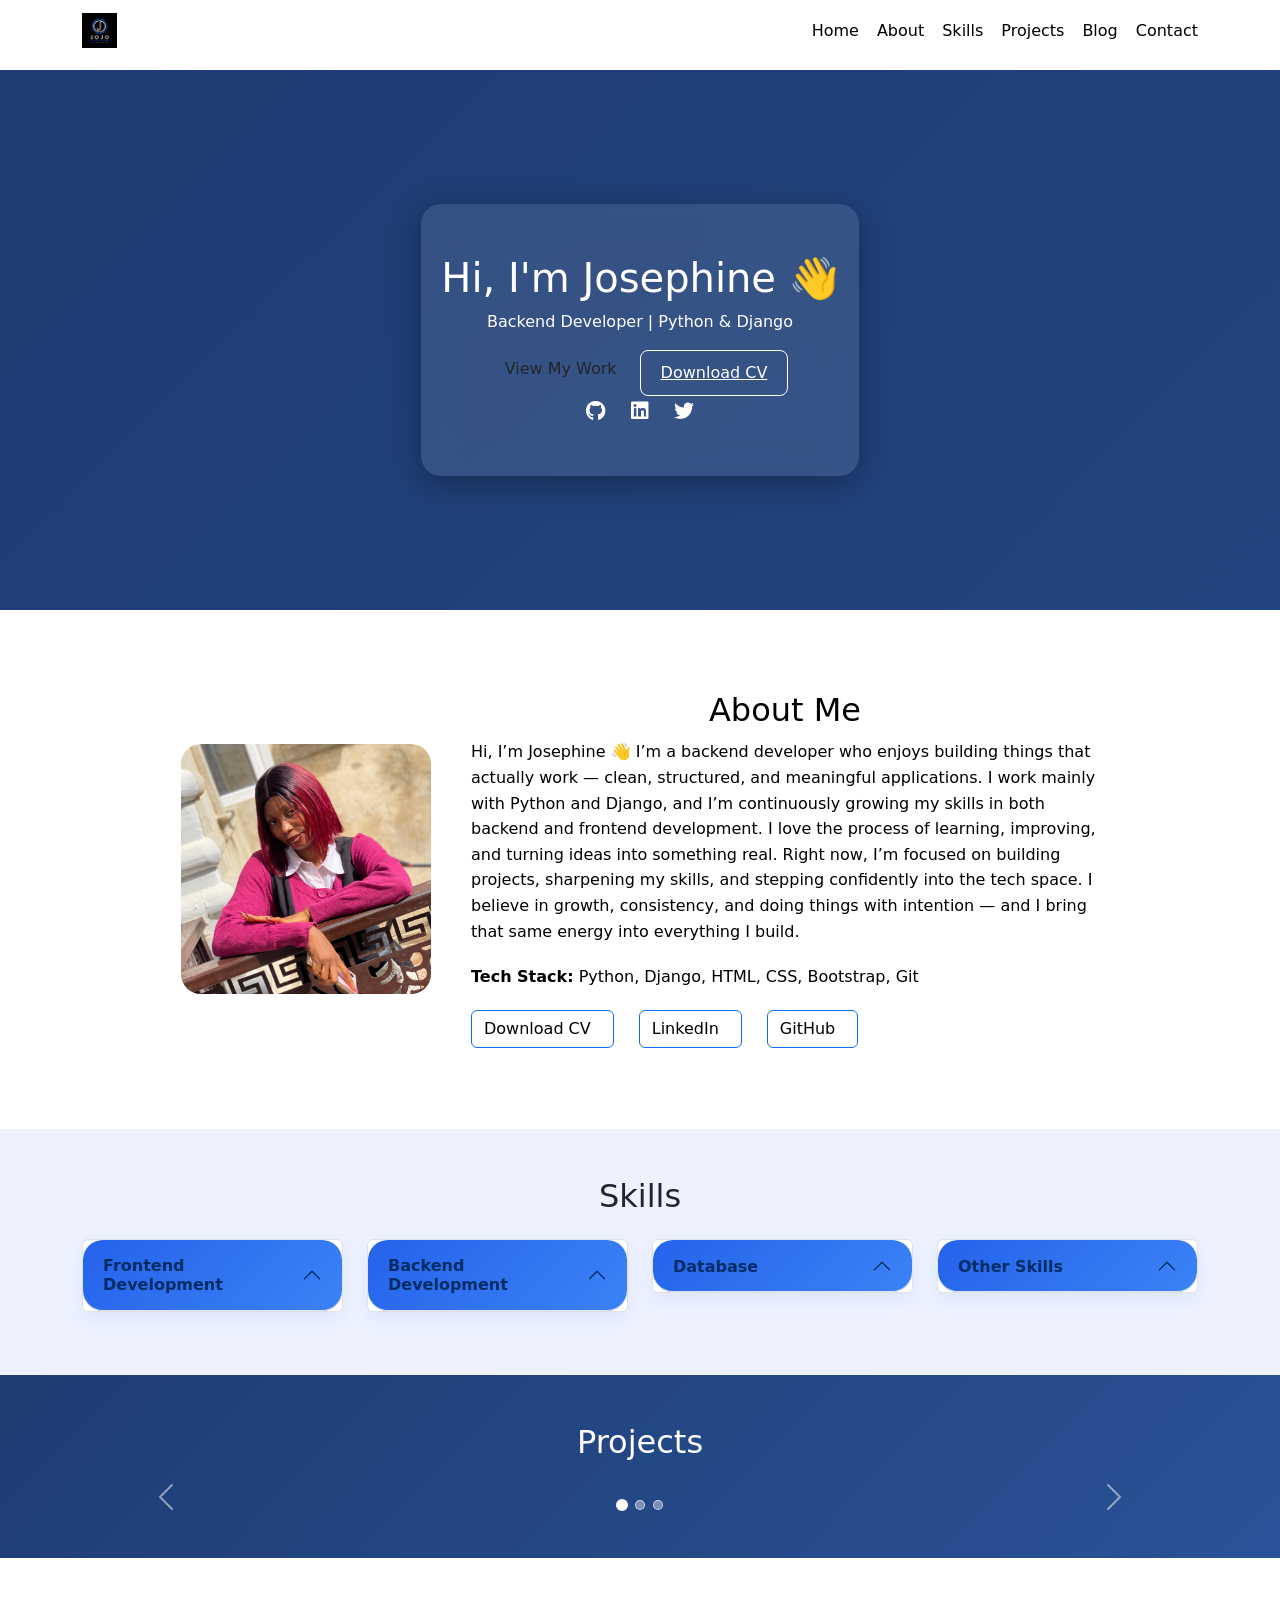
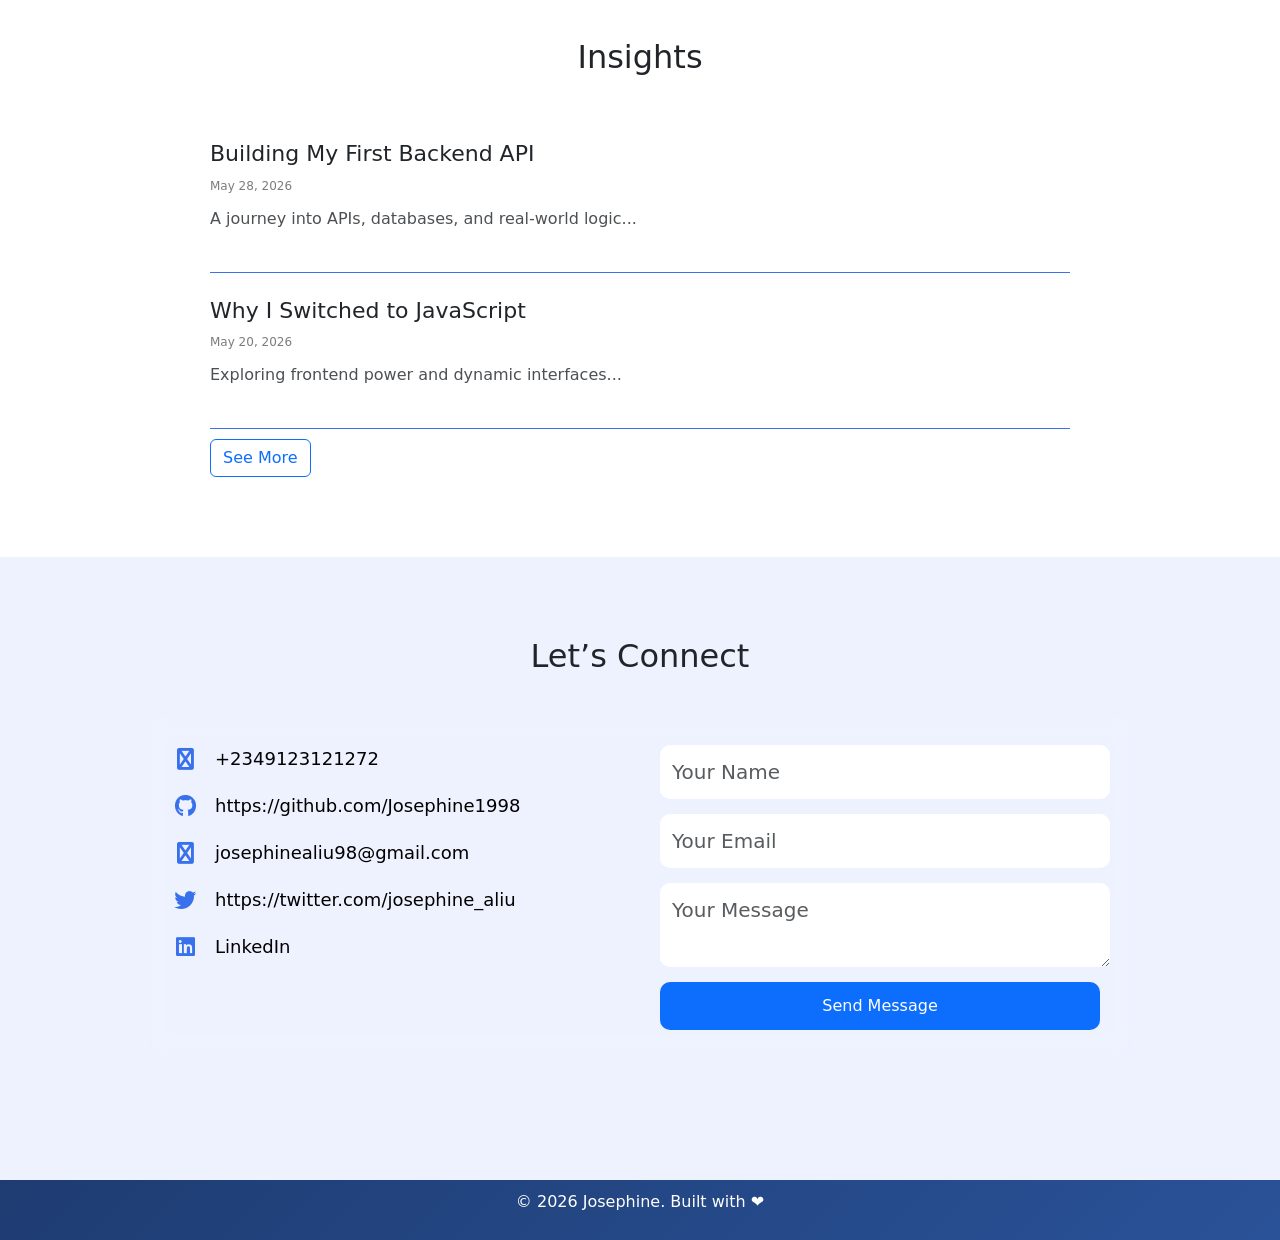
<file: index.html>
<!DOCTYPE html>
<html lang="en">
<head>
    <meta charset="UTF-8">
    <meta name="viewport" content="width=device-width, initial-scale=1.0">
    <title>Document</title>

    <link rel="stylesheet" href="./style.css"> 
    
    <link href="https://cdn.jsdelivr.net/npm/bootstrap@5.3.0/dist/css/bootstrap.min.css" rel="stylesheet">
    <link rel="stylesheet" href="https://cdnjs.cloudflare.com/ajax/libs/font-awesome/6.0.0/css/all.min.css">
    <script src="./script.js"></script>
    <script src="https://cdn.jsdelivr.net/npm/bootstrap@5.3.0/dist/js/bootstrap.bundle.min.js"></script>
  </head>
<body>
  <!--Navigation Bar-->
  <nav class="navbar custom-nav fixed-top">
  <div class="container nav-wrapper">

    <a class="navbar-brand fw-bold" href="#">
      <img src="./image/logoo.png" alt="Logo" height="35">
    </a>

    <div class="nav-links">
      <a class="nav-link" href="#home">Home</a>
      <a class="nav-link" href="#about">About</a>
      <a class="nav-link" href="#skills">Skills</a>
      <a class="nav-link" href="#projects">Projects</a>
      <a class="nav-link" href="#blog">Blog</a>
      <a class="nav-link" href="#contact">Contact</a>
    </div>

  </div>
</nav>
<div class="nav-spacer"></div>
    <!--Hero Section--->
<section id="home" class="hero">
  <div class="glass-card hero-card">

    <h1 class="fade-in">Hi, I'm Josephine 👋</h1>
    <p class="fade-in delay-1">
      Backend Developer | Python & Django
    </p>

    <div class="hero-buttons fade-in delay-2 d-flex justify-content-center flex-nowrap">
      <a href="#projects" class="btn">View My Work</a>
      <a href="https://drive.google.com/file/d/1-ngdaUMreWk4tXXgG9ZbaPuMj45Tqpm9/view?usp=drive_link" download class="btn-outline">Download CV</a>
    </div>

    <div class="socials fade-in delay-3">
      <a href="https://github.com/josephine1998"><i class="fab fa-github"></i></a>
      <a href="https://www.linkedin.com/in/josephine-aliu-448036221?"><i class="fab fa-linkedin"></i></a>
      <a href="https://twitter.com/josephine_aliu"><i class="fab fa-twitter"></i></a>
    </div>

  </div>
</section>
<!--About Section--->
<section id="about" class="about reveal">
  <div class="about-card">
    
    <div class="about-image">
      <img src="./image/abt.JPG" alt="Profile">
    </div>

    <div class="about-content">
      <h2>About Me</h2>
      <p>
Hi, I’m Josephine 👋

I’m a backend developer who enjoys building things that actually work — clean, structured, and meaningful applications. I work mainly with Python and Django, and I’m continuously growing my skills in both backend and frontend development.

I love the process of learning, improving, and turning ideas into something real. Right now, I’m focused on building projects, sharpening my skills, and stepping confidently into the tech space.

I believe in growth, consistency, and doing things with intention — and I bring that same energy into everything I build.
</p>
<p><strong>Tech Stack:</strong> Python, Django, HTML, CSS, Bootstrap, Git</p>

      <div class="about-buttons">
        <button type="button" class="btn btn-outline-primary"><a href="https://drive.google.com/file/d/1-ngdaUMreWk4tXXgG9ZbaPuMj45Tqpm9/view?usp=drive_link" download>Download CV </a></button>
        <button type="button" class="btn btn-outline-primary"><a href="https://www.linkedin.com/in/josephine-aliu-448036221?">LinkedIn</a></button>
        <button type="button" class="btn btn-outline-primary"><a href="https://github.com/josephine1998">GitHub</a></button>
      </div>
    </div>

  </div>
</section>
<!--Skill Section--->
<section id="skills" class="skills py-5">
  <div class="container">
    <h2 class="text-center mb-4">Skills</h2>

    <div class="row" id="skillsAccordion">
    
      <!-- FRONTEND -->
      <div class="col-md-3">
        <div class="accordion">

          <div class="accordion-item">
            <h2 class="accordion-header">
              <button class="accordion-button" type="button" data-bs-toggle="collapse" data-bs-target="#frontend">
                Frontend Development
              </button>
            </h2>

            <div id="frontend" class="accordion-collapse collapse" data-bs-parent="#skillsAccordion">
              <div class="accordion-body">

                <p>HTML</p>
                <div class="progress mb-2">
                  <div class="progress-bar" style="width:80%">80%</div>
                </div>

                <p>CSS</p>
                <div class="progress mb-2">
                  <div class="progress-bar" style="width:70%">70%</div>
                </div>

                <p>JavaScript</p>
                <div class="progress">
                  <div class="progress-bar" style="width:60%">60%</div>
                </div>

              </div>
            </div>
          </div>

        </div>
      </div>

      <!-- BACKEND -->
      <div class="col-md-3">
        <div class="accordion" id="backendSkills">

          <div class="accordion-item">
            <h2 class="accordion-header">
              <button class="accordion-button" type="button" data-bs-toggle="collapse" data-bs-target="#backend">
                Backend Development
              </button>
            </h2>

            <div id="backend" class="accordion-collapse collapse" data-bs-parent="#skillsAccordion">
              <div class="accordion-body">

                <p>Python</p>
                <div class="progress mb-2">
                  <div class="progress-bar" style="width:90%">90%</div>
                </div>

                <p>Django</p>
                <div class="progress mb-2">
                  <div class="progress-bar" style="width:70%">70%</div>
                </div>

                <p>Flask</p>
                <div class="progress">
                  <div class="progress-bar" style="width:60%">60%</div>
                </div>

              </div>
            </div>
          </div>

        </div>
      </div>

      <!-- DATABASE -->
      <div class="col-md-3">
        <div class="accordion" id="databaseSkills">

          <div class="accordion-item">
            <h2 class="accordion-header">
              <button class="accordion-button" type="button" data-bs-toggle="collapse" data-bs-target="#database">
                Database
              </button>
            </h2>

            <div id="database" class="accordion-collapse collapse" data-bs-parent="#skillsAccordion">
              <div class="accordion-body">

                <p>SQLite</p>
                <div class="progress mb-2">
                  <div class="progress-bar" style="width:85%">85%</div>
                </div>

                <p>PostgreSQL</p>
                <div class="progress">
                  <div class="progress-bar" style="width:70%">70%</div>
                </div>

              </div>
            </div>
          </div>

        </div>

      </div>

      <!-- OTHER -->
       <div class="col-md-3">
        <div class="accordion" id="otherSkills">

          <div class="accordion-item">
            <h2 class="accordion-header">
              <button class="accordion-button" type="button" data-bs-toggle="collapse" data-bs-target="#others">
                Other Skills
              </button>
            </h2>

            <div id="others" class="accordion-collapse collapse" data-bs-parent="#skillsAccordion">
              <div class="accordion-body">

                <p>Git</p>
                <div class="progress mb-2">
                  <div class="progress-bar" style="width:90%">90%</div>
                </div>

                <p>GitHub</p>
                <div class="progress mb-2">
                  <div class="progress-bar" style="width:85%">85%</div>
                </div>

                <p>Testing</p>
                <div class="progress">
                  <div class="progress-bar" style="width:70%">60%</div>
                </div>

              </div>
            </div>
          </div>

        </div>
      </div>
      </div>
    </div>
  </div>
</section>
<!--Projects Section--->
  <section id="projects" class="py-5">
  <div class="container">
    <h2 class="text-center mb-4">Projects</h2>

    <div id="projectsCarousel" class="carousel slide" data-bs-ride="carousel" data-bs-interval="3000">


  <div class="carousel-inner" id="carouselInner">
    <!-- Js injects slides here -->
  </div>

      <!-- indicators -->
  <div class="custom-indicators">
    <button type="button" data-bs-target="#projectsCarousel" data-bs-slide-to="0" class="active"></button>
    <button type="button" data-bs-target="#projectsCarousel" data-bs-slide-to="1"></button>
    <button type="button" data-bs-target="#projectsCarousel" data-bs-slide-to="2"></button>
  </div>

  <!-- controls -->
  <button class="carousel-control-prev" type="button" data-bs-target="#projectsCarousel" data-bs-slide="prev">
    <span class="carousel-control-prev-icon"></span>
  </button>

  <button class="carousel-control-next" type="button" data-bs-target="#projectsCarousel" data-bs-slide="next">
    <span class="carousel-control-next-icon"></span>
  </button>

</div>
  </div>
</section>
  <!-- Blog Section -->
<section id="blog" class="blog">
  <h2>Insights</h2>

  <div class="blog-list">
    
    <div class="blog-item">
      <h3>Building My First Backend API</h3>
      <span>May 28, 2026</span>
      <p>A journey into APIs, databases, and real-world logic...</p>
    </div>

    <div class="blog-item">
      <h3>Why I Switched to JavaScript</h3>
      <span>May 20, 2026</span>
      <p>Exploring frontend power and dynamic interfaces...</p>
    </div>

  </div>
  <div class="blog-buttons">
  <button class="btn btn-outline-primary" type="submit">See More</button>
  </div>
</section>
<!--Contact Section--->
<section id="contact" class="contact">
  <h2>Let’s Connect</h2>

  <div class="contact-container">

    <!-- LEFT: SOCIALS -->
    <div class="contact-socials">

      <a href="tel:+2349123121272">
        <i class="fab fa-phone"></i>
        <span>+2349123121272</span>
      </a>
      
      <a href="https://github.com/Josephine1998" target="_blank">
        <i class="fab fa-github"></i>
        <span>https://github.com/Josephine1998</span>
      </a>

      <a href="mailto:josephinealiu98@gmail.com" target="_blank">
        <i class="fab fa-envelope"></i>
        <span>josephinealiu98@gmail.com</span>
      </a>

      <a href="https://twitter.com/josephine_aliu" target="_blank">
        <i class="fab fa-twitter"></i>
        <span>https://twitter.com/josephine_aliu</span>
      </a>
      
      <a href="https://www.linkedin.com/in/josephine-aliu-448036221?" target="_blank">
        <i class="fab fa-linkedin"></i>
        <span>LinkedIn</span>
      </a>

    </div>

    <!-- RIGHT: FORM -->
    <div class="contact-form">
      <form>
        <input type="text" class="form-control form-control-lg"placeholder="Your Name">
        <input type="email" class="form-control form-control-lg" placeholder="Your Email">
        <textarea class="form-control form-control-lg" placeholder="Your Message"></textarea>
        <button class="btn btn-primary" type="submit">Send Message</button>
      </form>
    </div>

  </div>
</section>
<!-- Footer section -->
<footer class="footer">
  <p>© 2026 Josephine. Built with ❤️</p>
</footer>
<script src="./script.js"></script>
</body>
</html>
</file>
<file: style.css>
/* NAVBAR STYLE */
html {
  scroll-behavior: smooth;
}

/* RESET */
* {
  margin: 0;
  padding: 0;
  box-sizing: border-box;
}

body {
  font-family: 'Segoe UI', sans-serif;
  line-height: 1.6;
  background-color: #f8f9fa;
  color: #333;
  margin: 0;
  font-family: 'Poppins', sans-serif;
}

/* BASE NAVBAR */
.custom-nav {
  position: fixed;
  top: 0;
  left: 0;
  right: 0;
  z-index: 9999;

  background: transparent;
  transition: all 0.3s ease;
}

/* SCROLLED STATE */
.custom-nav.scrolled {
  background: #fff;
  box-shadow: 0 2px 10px rgba(0,0,0,0.08);
}

.navbar-brand {
  align-self: flex-start;
}

/* LAYOUT */
.nav-wrapper {
  display: flex;
  justify-content: space-between;
  align-items: center;
  width: 100%;
}

/* NAV LINKS DESKTOP */
.nav-links {
  display: flex;
  gap: 18px;
}

.nav-links .nav-link {
  text-decoration: none;
  color: #000;
  font-weight: 500;
}

.nav-spacer {
  height: 70px; /* match your navbar height */
}

/* MOBILE */
@media (max-width: 768px) {

  .nav-links {
    display: flex;
    flex-wrap: nowrap;

    overflow-x: auto;
    overflow-y: hidden;

    width: 100%;

    gap: 18px;
    padding: 10px 0;

    -webkit-overflow-scrolling: touch;

    /* 🔥 KEY: forces real overflow behavior */
    white-space: nowrap;
  }

  .nav-links a {
    flex: 0 0 auto;
    white-space: nowrap;
  }

  /* optional: makes it feel more “carousel-like” */
  .nav-links {
    scroll-snap-type: x mandatory;
  }

  .nav-links a {
    scroll-snap-align: start;
  }

  .nav-links::-webkit-scrollbar {
    display: none;
  }

  .nav-spacer {
  height: 90px; /* match your navbar height */
  }
}

/* CONTAINER SPACING */
section {
  padding: 80px 0;
}

/* HEADINGS */
h1, h2, h3 {
  font-weight: 700;
}

h2 {
  text-align: center;
  margin-bottom: 40px;
}

/* BUTTON */
.btn-primary {
  background-color: #2563eb;
  border: none;
  padding: 10px 20px;
  border-radius: 5px;
  transition: 0.3s ease;
}

.btn-primary:hover {
  background-color: #1e40af;
}

/* ================= HERO ================= */
/* .hero {
  height: 100vh;
  display: flex;
  align-items: center;
  justify-content: center;
  text-align: center;
  background: linear-gradient(to right, #2563eb, #3b82f6);
  color: white;
}

.hero h1 {
  font-size: 3rem;
}

.hero p {
  margin: 15px 0;
  font-size: 1.2rem;
} */

/* HERO */
.hero {
  min-height: 60vh;
  display: flex;
  align-items: center;
  justify-content: center;
  padding: 10px;
  background: linear-gradient(135deg, #1e3c72, #2a5298);
  animation: gradientMove 8s ease infinite;
  background-size: 300% 300%;
  color: white;
}

/* Smooth moving gradient */
@keyframes gradientMove {
    0% { background-position: 0% 50%; }
    50% { background-position: 100% 50%; }
    100% { background-position: 0% 50%; }
}


/* GLASS CARD */
.glass-card {
  background: rgba(255, 255, 255, 0.1);
  border-radius: 20px;
  backdrop-filter: blur(15px);
  -webkit-backdrop-filter: blur(15px);
  padding: 50px 20px;
  text-align: center;
  box-shadow: 0 8px 32px rgba(0,0,0,0.3);
  max-width: 600px;
}

/* BUTTONS */
.btn {
  background: #00c6ff;
  padding: 10px 20px;
  border-radius: 8px;
  color: white;
  text-decoration: none;
  margin-right: 10px;
}

.btn-outline {
  border: 1px solid white;
  padding: 10px 20px;
  border-radius: 8px;
  color: white;
}

/* SOCIALS */
.socials a {
  margin: 10px;
  font-size: 20px;
  color: white;
}
.fade-in {
  opacity: 0;
  transform: translateY(20px);
  animation: fadeUp 0.8s ease forwards;
}

.delay-1 { animation-delay: 0.3s; }
.delay-2 { animation-delay: 0.6s; }
.delay-3 { animation-delay: 0.9s; }

@keyframes fadeUp {
  to {
    opacity: 1;
    transform: translateY(0);
  }
}

.reveal {
  opacity: 0;
  transform: translateY(40px);
  transition: 0.6s ease;
}

.reveal.active {
  opacity: 1;
  transform: translateY(0);
}

/* ================= ABOUT ================= */
.about {
  display: flex;
  justify-content: center;
  padding: 60px 20px;
}

.about-card {
  display: flex;
  align-items: center;
  gap: 40px;
  max-width: 1000px;
  width: 100%;

  background: rgba(255, 255, 255, 0.08);
  backdrop-filter: blur(15px);
  border-radius: 20px;
  padding: 40px;

  border: 1px solid rgba(255, 255, 255, 0.2);
}

.about-image img {
  width: 250px;
  height: 250px;
  object-fit: cover;
  border-radius: 20px;
}

.about-content {
  flex: 1;
  color: black;
  /* opacity: 1;
  position: relative;
  z-index: 2; */
}

.about-content h2 {
  margin-bottom: 10px;
}

.about-content p {
  line-height: 1.6;
  margin-bottom: 20px;
  text-align: left;
}

.about-buttons {
  display: flex;
  gap: 15px;
  flex-wrap: nowrap; /* 🚨 THIS IS THE KEY */
  justify-content: flex-start;
  flex-wrap: nowrap;
  overflow-x: auto; /* allows scroll instead of breaking */
}

.about-buttons a {
  margin-right: 10px;
  /* padding: 10px; */
  border-radius: 10px;
  text-decoration: none;
  color: black;
  transition: 0.3s;

}

/* .about-buttons a:hover {
  background: rgba(255, 255, 255, 0.3);
} */

@media (max-width: 768px) {
  .about-card {
    flex-direction: column;
    text-align: center;
  }

  .about-image img {
    width: 180px;
    height: 180px;
  }

  .about-buttons {
    gap: 10px;
    text-align: center;
  }

  .about-buttons button {
    font-size: 12px;
    padding: 8px 10px;
    text-align: center;
  }

  .about-buttons a {
    display: inline-block;
    margin-bottom: 10px;
  }

}

/* ================= SKILLS ================= */
.accordion-button {
  font-weight: 600;
}

.accordion-button:not(.collapsed) {
  background-color: #2563eb;
  color: white;
}

.accordion-body {
  background-color: #f9fafb;
}

/* SOFT ACCORDION STYLE */
.accordion-item {
  border: none;
  border-radius: 20px;
  margin-bottom: 15px;
  overflow: hidden;
  box-shadow: 0 8px 20px rgba(37, 99, 235, 0.08);
}

/* HEADER BUTTON */
.accordion-button {
  border-radius: 20px !important;
  background: #f0f4ff;
  font-weight: 600;
  color: #2563eb;
  padding: 15px;
}

/* WHEN OPEN */
.accordion-button:not(.collapsed) {
  background: linear-gradient(135deg, #2563eb, #3b82f6);
  color: white;
}

/* REMOVE UGLY BORDER LINE */
.accordion-button:focus {
  box-shadow: none;
}

/* BODY */
.accordion-body {
  background: #ffffff;
  border-radius: 15px;
}

/* PROGRESS BAR SOFT LOOK */
.progress {
  height: 8px;
  border-radius: 50px;
  background-color: #e0e7ff;
}

.progress-bar {
  border-radius: 50px;
  background: linear-gradient(90deg, #2563eb, #60a5fa);
}

.skills {
  background-color: #eef2ff;
}

.progress {
  height: 10px;
  border-radius: 20px;
  overflow: hidden;
  margin-bottom: 20px;
}

.progress-bar {
  background-color: #2563eb;
  font-size: 10px;
  text-align: right;
  padding-right: 5px;
}

/* ================= PROJECTS ================= */
#projects{
  background: linear-gradient(135deg, #1e3c72, #2a5298);
  color: white;
}

.card img {
  height: 200px;
  object-fit: cover;
}

.card-body {
  padding: 10px;
  display: flex;
  flex-direction: column;
  flex-grow: 1;
}

.card {
  border-radius: 20px;
  overflow: hidden;
  transition: 0.3s ease;
  padding: 0; /* 🔥 remove padding or it looks weird in carousel */
  margin-bottom: 0;
  width: 100%;
  max-width: 350px;
}


.card:hover {
  transform: translateY(-8px);
}

/* overlay */
.card-overlay {
  position: absolute;
  bottom: 0;
  background: rgba(37, 99, 235, 0.9);
  color: white;
  width: 100%;
  padding: 15px;
  transform: translateY(100%);
  transition: 0.3s;
}

.card:hover .card-overlay {
  transform: translateY(0);
}

#projects {
  min-height: 40v;
  padding: 30px 0;
}

.project-card {
  display: flex;
  flex-direction: column;
  justify-content: space-between;
  height: 100%;
}

#about {
  min-height: 60v;
  padding: 40px 0;
}

.card-body .btn {
  margin-top: auto;
  align-self: flex-start;
}

.custom-indicators {
  position: static !important; /* override Bootstrap's absolute positioning */
  margin-top: 15px;
  display: flex;
  justify-content: center;
  gap: 8px;
}

.custom-indicators button {
  width: 10px;
  height: 10px;
  border-radius: 50%;

  background-color: rgba(255, 255, 255, 0.4);
  border: 1px solid rgba(255, 255, 255, 0.6);
}

.custom-indicators .active {
  background-color: #ffffff;
  transform: scale(1.2);
}

@media (max-width: 768px) {

  .proects-btn {
    display: none;
  }

}

/* ================= BLOG ================= */
.blog {
  padding: 80px 20px;
  max-width: 900px;
  margin: auto;
}

.blog h2 {
  font-size: 32px;
  margin-bottom: 40px;
}

.blog-item {
  padding: 25px 0;
  border-bottom: 1px solid rgba(37, 99, 235, 0.9);
  cursor: pointer;
  transition: 0.3s;
  position: relative;
}


.blog-item h3 {
  font-size: 22px;
  margin-bottom: 5px;
}

.blog-item span {
  font-size: 12px;
  opacity: 0.6;
}

.blog-item p {
  margin-top: 10px;
  opacity: 0.8;
  max-width: 600px;
}

.blog-item:hover {
  transform: translateX(10px);
}

.blog-item::before {
  content: "";
  position: absolute;
  left: 0;
  bottom: 0;
  width: 0%;
  height: 2px;
  background: white;
  transition: 0.3s;
}

.blog-item:hover::before {
  width: 100%;
}

.blog-buttons {
  margin-top: 10px;
}

@media (max-width: 768px) {
  .blog {
    padding: 60px 15px;
  }

  .blog h2 {
    font-size: 24px;
    text-align: center;
  }

  .blog-item h3 {
    font-size: 18px;
  }

  .blog-item p {
    font-size: 14px;
  }
}

@media (max-width: 480px) {
  .blog-item {
    padding: 20px 0;
  }
}
/* ================= CONTACT ================= */
.contact-container {
  display: flex;
  justify-content: space-between;
  gap: 40px;
  max-width: 1000px;
  margin: 40px auto;
  padding: 30px;
  border-radius: 20px;
  backdrop-filter: blur(12px);
  background: rgba(255,255,255,0.05);
}


.contact {
  text-align: center;
  padding: 80px 20px;
  background-color: #eef2ff;
}

.contact-socials {
  flex: 1;
  display: flex;
  flex-direction: column;
  gap: 20px;
}

.contact-socials a {
  display: flex;
  align-items: center;
  gap: 15px;
  text-decoration: none;
  /* color: white; */
  font-size: 18px;
  transition: 0.3s;
}

.contact-socials i {
  font-size: 22px;
  width: 30px;
  text-align: center;
  color: rgba(37, 99, 235, 0.9);
}

.contact-socials span {
  color: black;
}

.contact-socials a:hover {
  transform: translateX(8px);
  opacity: 0.7;
}

.contact-form {
  flex: 1;
}

.contact-form form {
  display: flex;
  flex-direction: column;
  gap: 15px;
}

.contact-form input,
.contact-form textarea {
  padding: 12px;
  border-radius: 10px;
  border: none;
  outline: none;
}

.contact-form button {
  padding: 12px;
  border: none;
  border-radius: 10px;
  cursor: pointer;
}

@media (max-width: 768px) {
  .contact-container {
    flex-direction: column;
  }

  .contact-socials {
    order: 1; /* socials FIRST */
  }

  .contact-form {
    order: 2; /* form BELOW */
  }
}

/* 

.contact-socials {
  margin: 20px 0;
}

.contact-socials a {
  margin: 0 10px;
  font-size: 24px;
  color: white;
  transition: 0.3s;
}

.contact-socials a:hover {
  transform: scale(1.2);
  opacity: 0.7;
}

.contact form {
  max-width: 500px;
  margin: auto;
  padding: 20px;
  border-radius: 15px;
  backdrop-filter: blur(10px);
  background: rgba(255,255,255,0.05);
}

.contact input,
.contact textarea {
  width: 100%;
  padding: 12px;
  border-radius: 10px;
  border: none;
  outline: none;
  margin-bottom: 15px;
}

@media (max-width: 768px) {
  .contact {
    padding: 60px 15px;
  }

  .contact h2 {
    font-size: 24px;
  }

  .contact-socials a {
    font-size: 20px;
  }

  .contact form {
    gap: 12px;
  }
}

@media (max-width: 500px) {
  .contact button {
    width: 100%;
  }
} */
/* ================= FOOTER ================= */
.footer {
  text-align: center;
  padding: 10px;
  background: linear-gradient(135deg, #1e3c72, #2a5298);
  color: white;
  backdrop-filter: blur(10px);
}

/* ================= MOBILE ================= */
@media (max-width: 768px) {
  .hero h1 {
    font-size: 2rem;
  }

  .row {
    text-align: center;
  }

  .about img {
    margin-bottom: 20px;
  }
}
</file>
